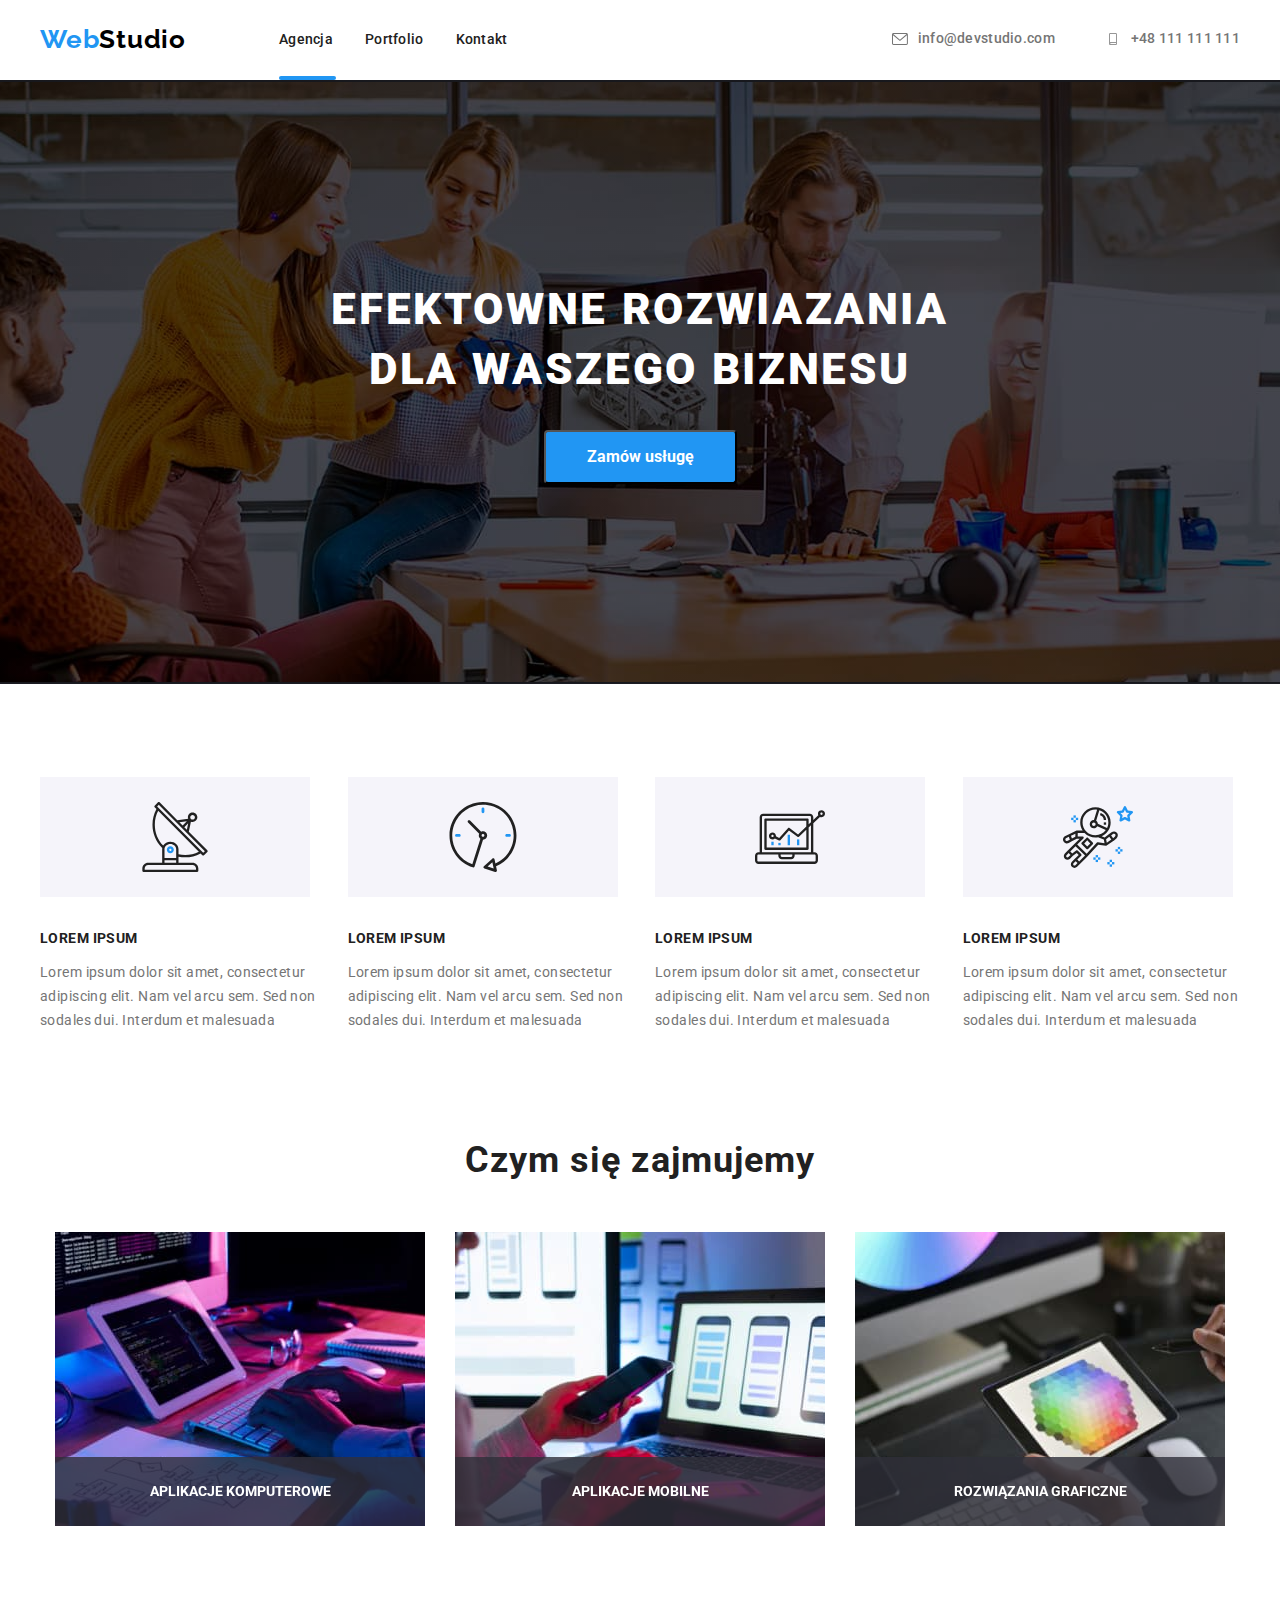
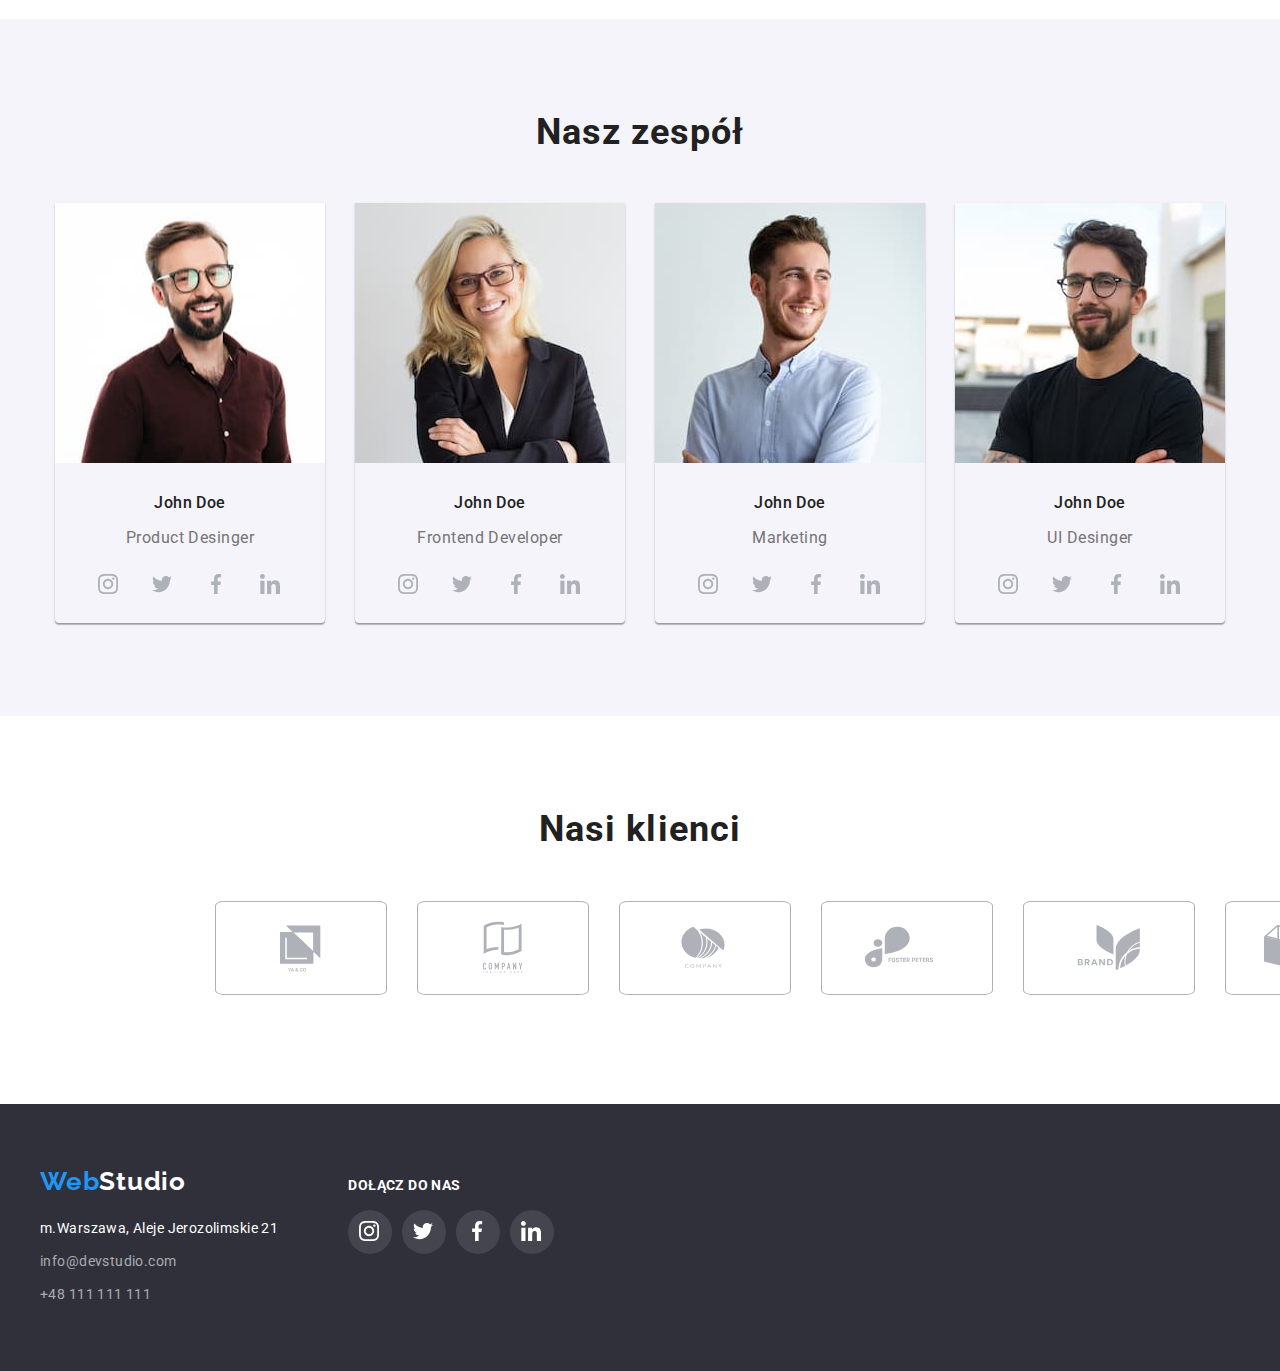
<file: index.html>
<!DOCTYPE html>
<html lang="pl">
  <head>
    <meta charset="utf-8" />
    <title>Studio</title>

    <meta name="description" content="Pierwsze zadanie domowe" />
    <meta name="keywords" content="próba,hm,figma,goit" />

    <meta http-equiv="X-Ua-Compatible" content="IE=edge" />
    <link rel="stylesheet" href="./css/modern-normalize.css" />
    <link href="./css/styles.css" rel="stylesheet" />
    <link rel="preconnect" href="https://fonts.googleapis.com" />
    <link rel="preconnect" href="https://fonts.gstatic.com" crossorigin />
    <link
      href="https://fonts.googleapis.com/css2?family=Raleway:wght@700&family=Roboto:wght@400;500;700;900&display=swap"
      rel="stylesheet" />
  </head>

  <body>
    <div class="container">
      <header class="head-container hd-section">
        <nav class="menu">
          <menu class="header-nav">
            <li>
              <a href="index.html" class="head-logo"
                ><span class="webname">Web</span>Studio
              </a>
            </li>
            <li><a href="index.html" class="submenu is-active"> Agencja</a></li>
            <li><a href="portfolio.html" class="submenu">Portfolio</a></li>
            <li><a href="#contact" class="submenu">Kontakt</a></li>
          </menu>
        </nav>
        <ul class="list-style">
          <li>
            <a
              href="mailto:info@devstudio.com"
              target="_blank"
              class="contacts">
              <svg class="nav-icons" width="16" height="12">
                <use href="./images/icons.svg#icon-envelope"></use>
              </svg>
              info@devstudio.com</a
            >
          </li>
          <li>
            <a href="tel:48111111111" class="contacts">
              <svg class="nav-icons" width="16" height="12">
                <use href="./images/icons.svg#icon-smartphone"></use>
              </svg>
              +48 111 111 111</a
            >
          </li>
        </ul>
      </header>
    </div>
    <main>
      <div class="mainbgcolor">
        <h1 class="main-header">
          Efektowne rozwiazania <br />
          dla waszego biznesu
        </h1>
        <button type="button" class="mainbtn" data-modal-open>
          Zamów usługę
        </button>
        <div class="modal is-hidden" data-modal>
          <div class="modal-win">
            <button class="close-btn" type="button" data-modal-close>
              <svg width="16" height="16">
                <use href="./images/modal-icons.svg#icon-close1"></use>
              </svg>
            </button>
            <p> Próbny tekst</p>
          </div>
        </div>
      </div>
      <div class="body-style">
        <div class="upper-body section">
          <section>
            <ul class="about container">
              <li>
                <svg class="lorem-bg">
                  <use
                    href="./images/icons.svg#icon-antenna-1"
                    widht="70"
                    height="70"></use>
                </svg>
                <h4 class="text-title">Lorem ipsum</h4>
                <p class="text">
                  Lorem ipsum dolor sit amet, consectetur adipiscing elit. Nam
                  vel arcu sem. Sed non sodales dui. Interdum et malesuada
                </p>
              </li>

              <li>
                <svg class="lorem-bg">
                  <use
                    href="./images/icons.svg#icon-clock-1"
                    widht="70"
                    height="70"></use>
                </svg>
                <h4 class="text-title">Lorem ipsum</h4>
                <p class="text">
                  Lorem ipsum dolor sit amet, consectetur adipiscing elit. Nam
                  vel arcu sem. Sed non sodales dui. Interdum et malesuada
                </p>
              </li>

              <li>
                <svg class="lorem-bg">
                  <use
                    href="./images/icons.svg#icon-diagram-1"
                    widht="70"
                    height="70"></use>
                </svg>
                <h4 class="text-title">Lorem ipsum</h4>
                <p class="text">
                  Lorem ipsum dolor sit amet, consectetur adipiscing elit. Nam
                  vel arcu sem. Sed non sodales dui. Interdum et malesuada
                </p>
              </li>

              <li>
                <svg class="lorem-bg">
                  <use
                    href="./images/icons.svg#icon-astronaut-1"
                    widht="70"
                    height="70"></use>
                </svg>
                <h4 class="text-title">Lorem ipsum</h4>
                <p class="text">
                  Lorem ipsum dolor sit amet, consectetur adipiscing elit. Nam
                  vel arcu sem. Sed non sodales dui. Interdum et malesuada
                </p>
              </li>
            </ul>
          </section>
          <section class="img-bg">
            <h2 class="head-text">Czym się zajmujemy</h2>
            <div class="images">
              <div class="img-label">
                <img
                  src="images/work1.jpg"
                  alt="Kodowanie"
                  width="370"
                  height="294" />
                <p class="label">Aplikacje Komputerowe</p>
              </div>
              <div class="img-label">
                <img
                  src="images/work2.jpg"
                  alt="Debugowanie aplikacji"
                  width="370"
                  height="294" />
                <p class="label">Aplikacje Mobilne</p>
              </div>
              <div class="img-label">
                <img
                  src="images/work3.jpg"
                  alt="Projektowanie stylów"
                  width="370"
                  height="294" />
                <p class="label">Rozwiązania Graficzne</p>
              </div>
            </div>
          </section>
        </div>

        <div class="mid-body section">
          <p class="head-text">Nasz zespół</p>
          <div class="workers container">
            <figure class="team-card">
              <img
                src="images/person1.jpg"
                alt="Product Desinger"
                width="270"
                height="260" />

              <figcaption>
                <p class="pic-people">John Doe</p>
                <p class="ppl-jobs">Product Desinger</p>
                <ul class="icons">
                  <li>
                    <a>
                      <svg class="social-media">
                        <use
                          href="./images/icons.svg#icon-instagram-2"
                          width="20"
                          height="20"></use>
                      </svg>
                    </a>
                  </li>
                  <li>
                    <a>
                      <svg class="social-media">
                        <use
                          href="./images/icons.svg#icon-twitter-1"
                          width="20"
                          height="20"></use>
                      </svg>
                    </a>
                  </li>
                  <li>
                    <a>
                      <svg class="social-media">
                        <use
                          href="./images/icons.svg#icon-facebook-1"
                          width="20"
                          height="20"></use>
                      </svg>
                    </a>
                  </li>
                  <li>
                    <a>
                      <svg class="social-media">
                        <use
                          href="./images/icons.svg#icon-linkedin-1"
                          width="20"
                          height="20"></use>
                      </svg>
                    </a>
                  </li>
                </ul>
              </figcaption>
            </figure>
            <figure class="team-card">
              <img
                src="images/person2.jpg"
                alt="Frontend Developer"
                width="270"
                height="260" />

              <figcaption>
                <p class="pic-people">John Doe</p>
                <p class="ppl-jobs">Frontend Developer</p>
                <ul class="icons">
                  <li>
                    <a>
                      <svg class="social-media">
                        <use
                          href="./images/icons.svg#icon-instagram-2"
                          width="20"
                          height="20"></use>
                      </svg>
                    </a>
                  </li>
                  <li>
                    <a>
                      <svg class="social-media">
                        <use
                          href="./images/icons.svg#icon-twitter-1"
                          width="20"
                          height="20"></use>
                      </svg>
                    </a>
                  </li>
                  <li>
                    <a>
                      <svg class="social-media">
                        <use
                          href="./images/icons.svg#icon-facebook-1"
                          width="20"
                          height="20"></use>
                      </svg>
                    </a>
                  </li>
                  <li>
                    <a>
                      <svg class="social-media">
                        <use
                          href="./images/icons.svg#icon-linkedin-1"
                          width="20"
                          height="20"></use>
                      </svg>
                    </a>
                  </li>
                </ul>
              </figcaption>
            </figure>
            <figure class="team-card">
              <img
                src="images/person3.jpg"
                alt="Marketing"
                width="270"
                height="260" />

              <figcaption>
                <p class="pic-people">John Doe</p>
                <p class="ppl-jobs">Marketing</p>
                <ul class="icons">
                  <li>
                    <a>
                      <svg class="social-media">
                        <use
                          href="./images/icons.svg#icon-instagram-2"
                          width="20"
                          height="20"></use>
                      </svg>
                    </a>
                  </li>
                  <li>
                    <a>
                      <svg class="social-media">
                        <use
                          href="./images/icons.svg#icon-twitter-1"
                          width="20"
                          height="20"></use>
                      </svg>
                    </a>
                  </li>
                  <li>
                    <a>
                      <svg class="social-media">
                        <use
                          href="./images/icons.svg#icon-facebook-1"
                          width="20"
                          height="20"></use>
                      </svg>
                    </a>
                  </li>
                  <li>
                    <a>
                      <svg class="social-media">
                        <use
                          href="./images/icons.svg#icon-linkedin-1"
                          width="20"
                          height="20"></use>
                      </svg>
                    </a>
                  </li>
                </ul>
              </figcaption>
            </figure>
            <figure class="team-card">
              <img
                src="images/person4.jpg"
                alt="UI Desinger"
                width="270"
                height="260" />
              <figcaption>
                <p class="pic-people">John Doe</p>
                <p class="ppl-jobs">UI Desinger</p>
                <ul class="icons">
                  <li>
                    <a>
                      <svg class="social-media">
                        <use
                          href="./images/icons.svg#icon-instagram-2"
                          width="20"
                          height="20"></use>
                      </svg>
                    </a>
                  </li>
                  <li>
                    <a>
                      <svg class="social-media">
                        <use
                          href="./images/icons.svg#icon-twitter-1"
                          width="20"
                          height="20"></use>
                      </svg>
                    </a>
                  </li>
                  <li>
                    <a>
                      <svg class="social-media">
                        <use
                          href="./images/icons.svg#icon-facebook-1"
                          width="20"
                          height="20"></use>
                      </svg>
                    </a>
                  </li>
                  <li>
                    <a>
                      <svg class="social-media">
                        <use
                          href="./images/icons.svg#icon-linkedin-1"
                          width="20"
                          height="20"></use>
                      </svg>
                    </a>
                  </li>
                </ul>
              </figcaption>
            </figure>
          </div>
        </div>
        <div class="lower-body section">
          <p class="head-text">Nasi klienci</p>
          <ul class="lower-icons">
            <li class="box-icons">
              <svg width="106" height="60">
                <use href="./images/icons.svg#icon-Logo1"></use>
              </svg>
            </li>
            <li class="box-icons">
              <svg width="106" height="60">
                <use href="./images/icons.svg#icon-Logo2"></use>
              </svg>
            </li>
            <li class="box-icons">
              <svg width="106" height="60">
                <use href="./images/icons.svg#icon-Logo3"></use>
              </svg>
            </li>
            <li class="box-icons">
              <svg width="106" height="60">
                <use href="./images/icons.svg#icon-Logo4"></use>
              </svg>
            </li>
            <li class="box-icons">
              <svg width="106" height="60">
                <use href="./images/icons.svg#icon-Logo5"></use>
              </svg>
            </li>
            <li class="box-icons">
              <svg width="106" height="60">
                <use href="./images/icons.svg#icon-Logo6"></use>
              </svg>
            </li>
          </ul>
        </div>
      </div>
    </main>
    <footer class="footer-bg section-ft">
      <div class="container foot-panel">
        <div>
          <a href="index.html" class="footer-logo"
            ><p class="ft-margin"><span class="webname">Web</span>Studio</p>
          </a>
          <address id="contact">
            <p class="footaddres">m.Warszawa, Aleje Jerozolimskie 21</p>

            <a href="mailto:info@devstudio.com" target="_blank" class="foot">
              <p class="contacts-ft">info@devstudio.com</p>
            </a>

            <a href="tel:48111111111" class="foot">
              <p class="contacts-ft">+48 111 111 111</p>
            </a>
          </address>
        </div>
        <div>
          <p class="join">Dołącz do nas</p>
          <ul class="icons">
            <li>
              <a>
                <svg class="social-media-ft">
                  <use
                    href="./images/icons.svg#icon-instagram-2"
                    width="20"
                    height="20"></use>
                </svg>
              </a>
            </li>
            <li>
              <a>
                <svg class="social-media-ft">
                  <use
                    href="./images/icons.svg#icon-twitter-1"
                    width="20"
                    height="20"></use>
                </svg>
              </a>
            </li>
            <li>
              <a>
                <svg class="social-media-ft">
                  <use
                    href="./images/icons.svg#icon-facebook-1"
                    width="20"
                    height="20"></use>
                </svg>
              </a>
            </li>
            <li>
              <a>
                <svg class="social-media-ft">
                  <use
                    href="./images/icons.svg#icon-linkedin-1"
                    width="20"
                    height="20"></use>
                </svg>
              </a>
            </li>
          </ul>
        </div>
      </div>
    </footer>
    <script src="./js/modal.js"></script>
  </body>
</html>
</file>
<file: css/styles.css>
:root {
  --mainfontcolor: #212121;
  --mainfont-size: 14px;
  --focus-active-hovercolor: #2196f3;
  --darkbd-fontcolor: #fff;
  --shadowfontcolor: #757575;
  --animation-main: transform 250ms cubic-bezier(0.4, 0, 0.2, 1);
}

/**Globalne style **/
body {
  font-family: "Roboto", sans-serif;
  background-color: #fff;
  color: var(--mainfontcolor);
  margin: 0 auto;
  max-width: 1600px;
  font-size: 16px;
}
a {
  text-decoration: none;
}
.container {
  margin: 0 auto;
  width: 1200px;
}
.section {
  padding-block: 93px;
}
/**Logo w stópce i w header **/
.footer-logo {
  font-family: Raleway;
  font-size: 26px;
  font-weight: 700;
  line-height: 1.19;
  letter-spacing: 0.03em;
  text-align: left;
  color: var(--darkbd-fontcolor);
  text-decoration: none;
}
.head-logo {
  font-family: Raleway;
  font-size: 26px;
  font-weight: 700;
  line-height: 1.19;
  letter-spacing: 0.03em;
  color: black;
  margin: 0;
  margin-right: 93px;
}
.webname {
  color: var(--focus-active-hovercolor);
  font-family: Raleway;
  font-size: 26px;
  font-weight: 700;
  line-height: 1.19;
  letter-spacing: 0.03em;
}
/** Header (Nawigacja górna strony) **/
.head-container {
  display: flex;
  justify-content: space-between;
  align-items: center;
}
.header-nav {
  display: flex;
  justify-content: space-around;
  align-items: center;
  list-style: none;
  margin: 0;
  padding: 0;
}

.is-active{
  position: relative;
}
.is-active::after{
  content: "";
  position: absolute;
  bottom: -33px;
  left: 0;
  width: 66%;
  height: 4px;
  background-color: #2196f3;
  border-radius: 2px;
}
.nav-border {
  border-bottom: 1px solid #ececec; 
  width: 1600px;
}
.menu {
  display: flex;
  gap: 23px;
  align-items: baseline;
  justify-content: space-between;
}
.submenu {
  font-weight: 500;
  font-size: var(--mainfont-size);
  line-height: 1.14;
  letter-spacing: 0.02em;
  color: var(--mainfontcolor);
  text-decoration: none;
  padding-right: 32px;
  transition: color 250ms cubic-bezier(0.4, 0, 0.2, 1);
}
.submenu:hover,
.submenu:focus {
  color: var(--focus-active-hovercolor);
}
.submenu:active {
  color: var(--focus-active-hovercolor);
}
.contacts {
  display: flex;
  align-items: center;
  font-weight: 500;
  font-size: var(--mainfont-size);
  line-height: 1.14;
  letter-spacing: 0.02em;
  color: var(--shadowfontcolor);
  text-decoration: none;
  fill: var(--shadowfontcolor);
  transition: color 250ms cubic-bezier(0.4, 0, 0.2, 1), fill 250ms cubic-bezier(0.4, 0, 0.2, 1);
}
.contacts:hover,
.contacts:focus {
  color: var(--focus-active-hovercolor);
  fill: var(--focus-active-hovercolor);
  
}
.list-style {
  list-style: none;
  display: flex;
  gap: 50px;
  margin: 0;
  padding: 0;
}
.hd-section {
  padding-top: 24px;
  padding-bottom: 25px;
}
/** Przyciski w Main **/
.navbutton {
  font-weight: 500;
  line-height: 1.625;
  background-color: #f5f4fa;
  cursor: pointer;
  border: none;
  padding: 6px 22px;
  border-radius: 4px;
  transition: background-color 250ms cubic-bezier(0.4, 0, 0.2, 1), color 250ms cubic-bezier(0.4, 0, 0.2, 1), 
  box-shadow 250ms cubic-bezier(0.4, 0, 0.2, 1);
}
.navbutton:hover,
.navbutton:focus {
  background-color: var(--focus-active-hovercolor);
  color: var(--darkbd-fontcolor);
  box-shadow: 0px 3px 1px rgba(0, 0, 0, 0.1), 0px 1px 2px rgba(0, 0, 0, 0.08),
    0px 2px 2px rgba(0, 0, 0, 0.12);
  border-radius: 4px;
}
.box-icons {
  display: flex;
  align-items: center;
  justify-content: center;
  border: 1px solid #afb1b8;
  fill: #afb1b8;
  border-radius: 5%;
  box-sizing: border-box;
  padding: 16px 32px;
  background-color: #fff;
  transition: fill 250ms cubic-bezier(0.4, 0, 0.2, 1), border-color 250ms cubic-bezier(0.4, 0, 0.2, 1);
}
.box-icons:hover,
.box-icons:focus {
  fill: #2196f3;
  border-color: #2196f3;
  cursor: pointer;
}
.mainbtn {
  background-color: var(--focus-active-hovercolor);
  color: var(--darkbd-fontcolor);
  font-weight: 700;
  line-height: 1.875;
  cursor: pointer;
  box-shadow: 0px 4px 4px rgba(0, 0, 0, 0.15);
  border-radius: 4px;
  padding: 10px 41px;
  margin-bottom: 200px;
  transition:var(--animation-main);
}
.mainbtn:hover{
  transform: scale(1.1);
}
.is-hidden {
  pointer-events: none;
  visibility: hidden;
  opacity: 0;
}
@keyframes spin-and-size {
  0%{
    rotate: 0deg;
    transform: scale(0.4);
  }
  100% {
    rotate : 360deg;
    transform: scale(1.0);
  }
}
.modal {
  width: 100vw;
  height: 100vw;
  position: fixed;
  background-color: rgba(0, 0, 0, 0.2);
  visibility: visible;
  display: flex;
  align-items: center;
  justify-content: center;
  transition: opacity 250ms cubic-bezier(0.4, 0, 0.2, 1);
}
.modal-win{
  width: 528px;
  height: 581px;
  position: fixed;
  background-color: #fff;
  visibility: visible;
  display: block;
  border-radius: 4px;
  margin: 222px 536px;
  transition: transform 250ms cubic-bezier(0.4, 0, 0.2, 1);
}
.modal .modal-win{
  transform: translate(0,0 ) scale(1);
}
.close-btn {
  position: absolute;
  display: flex;
  justify-content: center;
  border: 1px solid rgba(0, 0, 0, 0.1);
  border-radius: 50%;
  margin: 8px 8px 543px 490px;
  padding: 6px;
  background-color: #fff;
  cursor: pointer;
}

.pagenav {
  list-style: none;
  display: flex;
  justify-content: center;
  align-items: center;
  gap: 8px;
  margin-bottom: 50px;
}
/** Wnętrze Stron **/
.nav-icons {
  margin-right: 10px;
  transition: color 250ms cubic-bezier(0.4, 0, 0.2, 1);
}
.nav-icons:hover,
.nav-icons:focus {
  color: var(--focus-active-hovercolor);
}
.upper-body {
  background-color: #fff;
}
.pic-title {
  font-size: 18px;
  font-weight: 700;
  line-height: 2;
  letter-spacing: 0.06em;
  text-align: left;
  color: var(--mainfontcolor);
  margin: 0;
}

.pic-text {
  line-height: 1.875;
  color: var(--shadowfontcolor);
  background-color: #fff;
  padding: 20px 24px;
}
.pictures {
  box-sizing: border-box;
  margin: 0;
  background: #ffffff;
  border: 1px solid #eeeeee;
  border-top: none;
}
.pictures:hover,
.pictures:focus {
  box-shadow: 0px 1px 1px rgba(0, 0, 0, 0.12), 0px 4px 4px rgba(0, 0, 0, 0.06),
    1px 4px 6px rgba(0, 0, 0, 0.16);
  cursor: pointer;
}
.pic-show {
  position: relative;
  width: 370px;
  height: 294px;
  margin: 0 auto;
  overflow: hidden;
}
.pic-overlay {
  position: absolute;
  top: 0;
  left: 0;
  right: 0;
  width: 100%;
  height: 100%;
  background-color: #2196f3e5;
  transform: translatey(100%);
  transition: var(--animation-main);
}
.pictures:hover .pic-overlay {
  transform: translatex(0);
}
.pic-overlay > p {
  color: #fff;
  font-size: 18px;
  padding: 49px 45px 49px 24px;
  letter-spacing: 0.03em;
  line-height: 1.55;
}
.mainbgcolor {
  background-color: #2f303a;
  background-image: linear-gradient(rgba(0, 0, 0, 0.5), rgba(0, 0, 0, 0.5)),
    url(../images/main-bg-picture.jpg);
  background-size: 1600px;
  background-position: center;
  background-repeat: no-repeat;
  display: flex;
  justify-content: center;
  align-items: center;
  flex-direction: column;
}
.lorem-bg {
  background-color: #f5f4fa;
  width: 270px;
  height: 120px;
  padding-block: 25px;
  padding-inline: 100px;
  margin-bottom: 30px;
}
.team-icons {
  display: flex;
  gap: 10px;
  padding-top: 16px;
  padding-bottom: 30px;
}
.text-title {
  font-weight: 700;
  font-size: var(--mainfont-size);
  line-height: 1.14;
  letter-spacing: 0.03em;
  text-transform: uppercase;
  margin: 0;
}
.text {
  font-size: var(--mainfont-size);
  line-height: 1.71;
  letter-spacing: 0.03em;
  color: var(--shadowfontcolor);
}
.head-text {
  font-weight: 700;
  font-size: 36px;
  line-height: 1.16;
  text-align: center;
  letter-spacing: 0.03em;
  color: var(--mainfontcolor);
  margin-top: 0;
  margin-bottom: 50px;
}
.pic-people {
  font-weight: 500;
  line-height: 1.1875;
  letter-spacing: 0.03em;
  color: var(--mainfontcolor);
  margin: 0;
  padding-top: 30px;
  text-align: center;
}
.ppl-jobs {
  line-height: 1.1875;
  letter-spacing: 0.03em;
  color: var(--shadowfontcolor);
  text-align: center;
}
.main-header {
  font-weight: 900;
  font-size: 44px;
  line-height: 1.36;
  text-align: center;
  letter-spacing: 0.06em;
  text-transform: uppercase;
  color: var(--darkbd-fontcolor);
  margin: 0;
  padding-top: 200px;
  padding-bottom: 30px;
}
.images {
  display: flex;
  justify-content: center;
  align-items: center;
  gap: 30px;
}
.img-bg {
  padding-top: 93px;
}
.img-label {
  position: relative;
  width: 370px;
  height: 294px;
}
.img-label > .label {
  position: absolute;
  right: 0;
  bottom: 0;
  left: 0;
  padding: 26px 90px;
  margin: 0;

  font-weight: 700;
  text-align: center;
  font-size: var(--mainfont-size);
  color: var(--darkbd-fontcolor);
  background-color: rgba(47, 48, 58, 0.8);
  text-transform: uppercase;
  cursor: pointer;
}
.about {
  display: flex;
  list-style: none;
  justify-content: center;
  align-items: center;
  gap: 30px;
  padding: 0;
}
.workers {
  display: flex;
  justify-content: center;
  align-items: center;
}
.body-style {
  background: #e5e5e5;
}
.mid-body {
  background-color: #f5f4fa;
}
.team-card {
  display: flex;
  justify-content: center;
  align-items: center;
  flex-direction: column;
  box-shadow: 0px 1px 3px rgba(0, 0, 0, 0.12), 0px 1px 1px rgba(0, 0, 0, 0.14),
    0px 2px 1px rgba(0, 0, 0, 0.2);
  border-radius: 0px 0px 4px 4px;
  margin: 0 15px;
}
.pic-box {
  display: flex;
  flex-wrap: wrap;
  align-items: center;
  background: #fff;
  gap: 30px;
}
.main-content-color {
  background: #fff;
}
.lower-body {
  background-color: #fff;
  padding-inline: 215px;
}
.lower-icons {
  display: flex;
  justify-content: space-around;
  align-items: center;
  gap: 30px;
  list-style: none;
  padding: 0;
}
/** Zawartość Stopki **/
.foot {
  color: rgba(255, 255, 255, 0.6);
  font-size: var(--mainfont-size);
  font-style: normal;
  letter-spacing: 0.03em;
  line-height: 1.71;
  text-decoration: none;
  transition: color 250ms cubic-bezier(0.4, 0, 0.2, 1);
}
.foot:hover,
.foot:focus {
  color: var(--focus-active-hovercolor);
}
.footaddres {
  font-size: var(--mainfont-size);
  line-height: 1.71;
  font-style: normal;
  letter-spacing: 0.03em;
  color: var(--darkbd-fontcolor);
  padding-top: 20px;
  padding-bottom: 4.5px;
  margin: 0;
}
.footer-bg {
  background: #2f303a;
  display: flex;
  justify-content: start;
  flex-direction: row;
  margin: 0;
}
.section-ft {
  padding-top: 60px;
  padding-bottom: 60px;
}
.ft-margin {
  margin-top: 0;
  margin-bottom: 0;
}
.contacts-ft {
  padding-block: 4.5px;
  margin: 0;
  transition: var(--animation-main);
}
.contacts-ft:hover{
  transform: translate(20%);
}
.join {
  font-weight: 700;
  font-size: var(--mainfont-size);
  line-height: 1.14;
  letter-spacing: 0.03em;
  text-transform: uppercase;
  color: #fff;
}
.foot-panel {
  display: flex;
  justify-content: start;
  flex-direction: row;
  align-items: baseline;
  gap: 70px;
}
.icons {
  list-style: none;
  display: flex;
  flex-direction: row;
  padding: 0;
  gap: 10px;
}
.social-media {
  display: block;
  width: 44px;
  height: 44px;
  margin: 0;
  border-radius: 50%;
  fill: #afb1b8;
  transition: fill 250ms cubic-bezier(0.4, 0, 0.2, 1), background-color 250ms cubic-bezier(0.4, 0, 0.2, 1), transform 250ms cubic-bezier(0.4, 0, 0.2, 1);
}
.social-media use {
  display: block;
  transform: translate(25%, 25%);
}
.social-media:hover,
.social-media:focus {
  fill: #fff;
  background-color: #2196f3;
  cursor: pointer;
  transform: scale(1.3) rotate(360deg);
}
.social-media-ft {
  display: block;
  width: 44px;
  height: 44px;
  margin: 0;
  border-radius: 50%;
  fill: #fff;
  background: rgba(255, 255, 255, 0.1);
  transition: var(--animation-main), background-color 250ms cubic-bezier(0.4, 0, 0.2, 1);
}
.social-media-ft use {
  display: block;
  transform: translate(25%, 25%);
}
.social-media-ft:hover,
.social-media-ft:focus {
  background-color: #2196f3;
  cursor: pointer;
  transform: scale(0.9);
}
</file>
